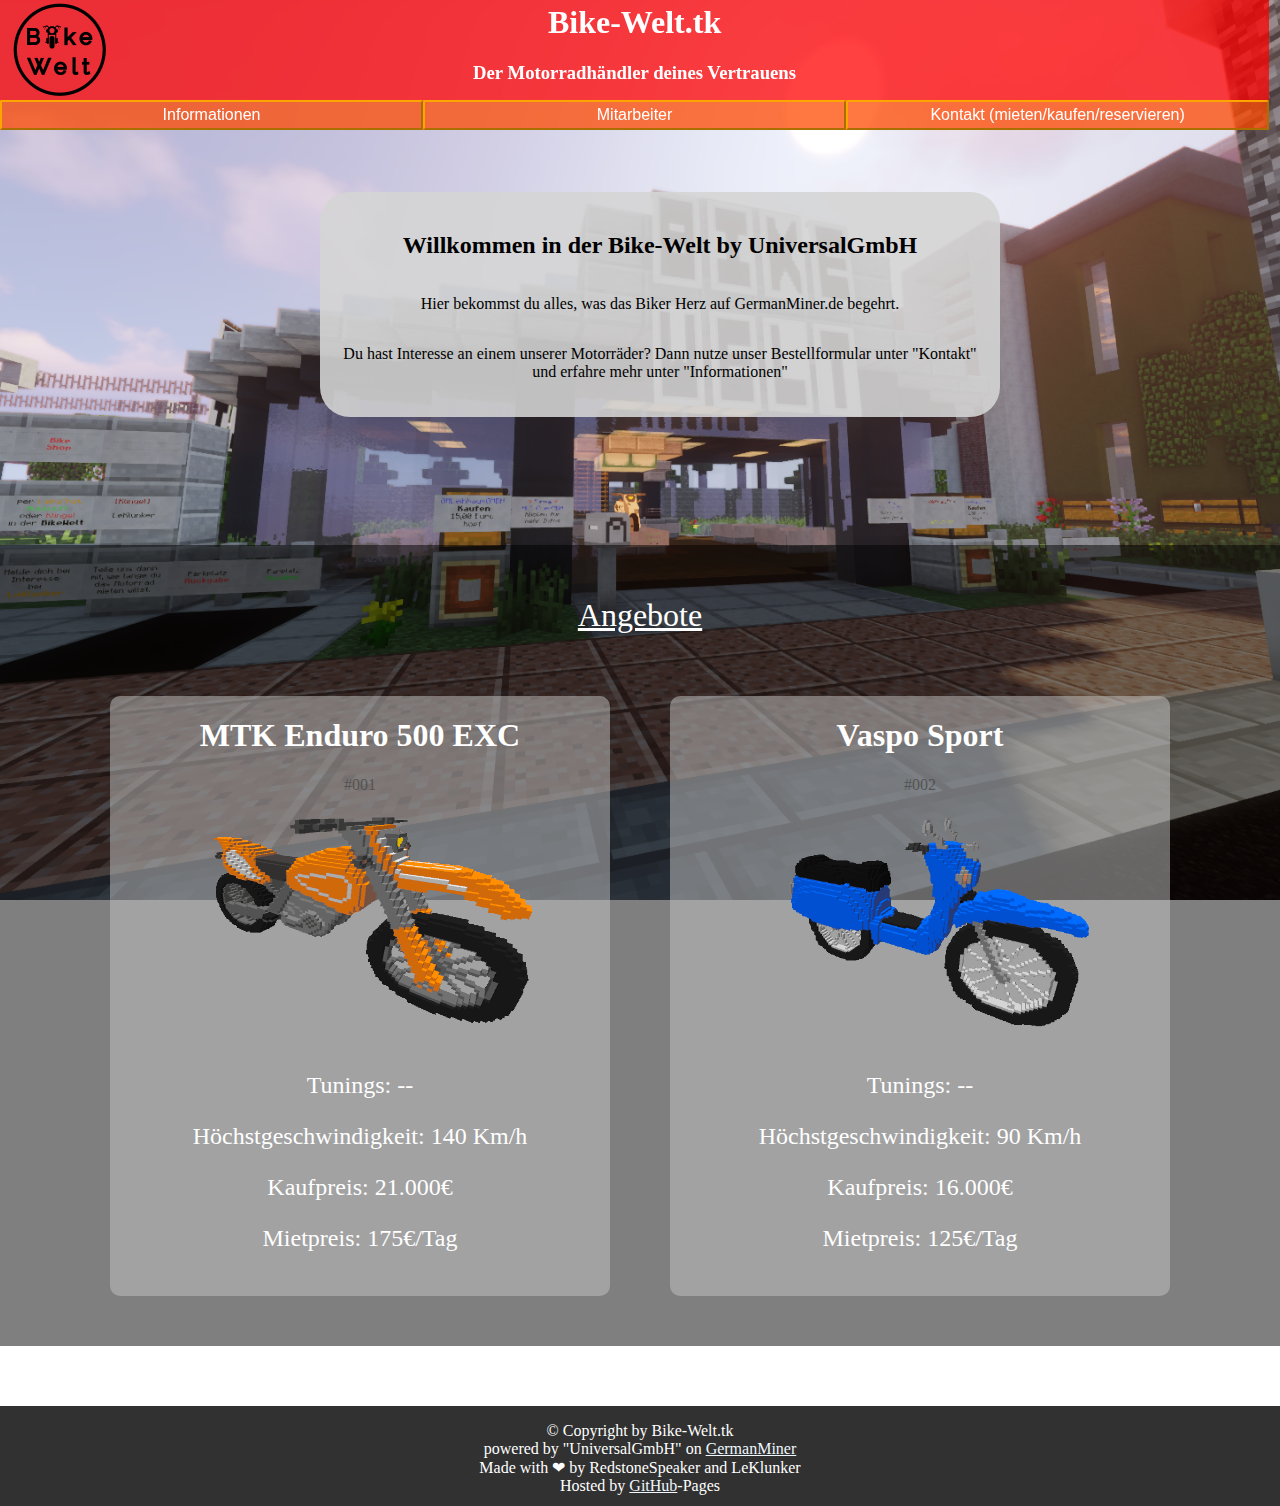
<file: index.html>
<!DOCTYPE html>
<head>
    <meta http-equiv="Cache-Control" content="no-cache, no-store, must-revalidate" />
    <script src="assets/index.js"></script>
    <meta charset="UTF-8">
    <link rel="stylesheet" href="assets/stylesheet.css">
    <title>Bike-Welt</title>
    <link rel="icon" type="image/x-icon" href="assets/pictures/Favicon.ico">
</head>

<body>
    <div class="header" style="flex-flow: column;">
        <img src="assets/pictures/Favicon.png" class="logo">
        <h1 class="center headingHigher">Bike-Welt.tk</h1>
        <h3 class="center" >Der Motorradhändler deines Vertrauens</h3>
    </div>
    <div class="navBar">
        <div class="navBarSection">
            <button class="navButton" onclick="gotoInformationFromMain()">Informationen</button>
            <button class="navButton" onclick="gotoEmployeesFromMain()">Mitarbeiter</button>
            <button class="navButton" onclick="gotoContactFromMain()">Kontakt (mieten/kaufen/reservieren)</button>
            
        </div>
    </div>
    <div class="spacer"> 
        <div class="sells welcomeMessage">
            <h2>Willkommen in der Bike-Welt by UniversalGmbH</h2>
            <p>Hier bekommst du alles, was das Biker Herz auf GermanMiner.de begehrt.</p>
            <p>Du hast Interesse an einem unserer Motorräder? Dann nutze unser Bestellformular unter "Kontakt" und erfahre mehr unter "Informationen"</p>
        </div>
    </div>
    <div class="sells">
        <div style="width: 100%; height: auto;">
            <p class="Heading">Angebote</p>
        </div>
        <div class="sell center">
            <h1 class="center">MTK Enduro 500 EXC</h1>
            <p class="idNumber center">#001</p>
            <img src="assets/pictures/bikes/Cross.Orange.FrontSide.png" style="width: 340px; height: 250px; margin-left: 20px;">
            <p class="center sell">Tunings: --</p>
            <p class="center sell">Höchstgeschwindigkeit: 140 Km/h</p>
            <p class="center sell">Kaufpreis: 21.000€</p>
            <p class="center sell">Mietpreis: 175€/Tag</p> 
            <!--p class="center sell" style="color:red; font-weight:bold">Derzeit reserviert bis <br> 04.04.2022 20:00 Uhr</p -->
        </div>
        <div class="sell center">
            <h1 class="center">Vaspo Sport</h1>
            <p class="idNumber center">#002</p>
            <img src="assets/pictures/bikes/Vaspo.Blue.FrontSide.png" style="width: 340px; height: 250px; margin-left: 20px;">
            <p class="center sell">Tunings: --</p>
            <p class="center sell">Höchstgeschwindigkeit: 90 Km/h</p>
            <p class="center sell">Kaufpreis: 16.000€</p>
            <p class="center sell">Mietpreis: 125€/Tag</p> 
            <!--<p class="center sell" style="color:red; font-size:15px; font-weight: bold; ">Derzeit reserviert bis <br> 03.03.2022 20:00 Uhr</p> -->
        </div>
    </div>

    <div class="footer"> 
        <p class="center">
            © Copyright by Bike-Welt.tk 
            <br>
            powered by "UniversalGmbH" on <a href="https://germanminer.de" style="color: aliceblue;">GermanMiner</a>
            <br>
            Made with ❤ by RedstoneSpeaker and LeKlunker
            <br>
            Hosted by <a href="https://github.com" style="color: aliceblue;">GitHub</a>-Pages
        </p>
    </div>
</body>
</file>
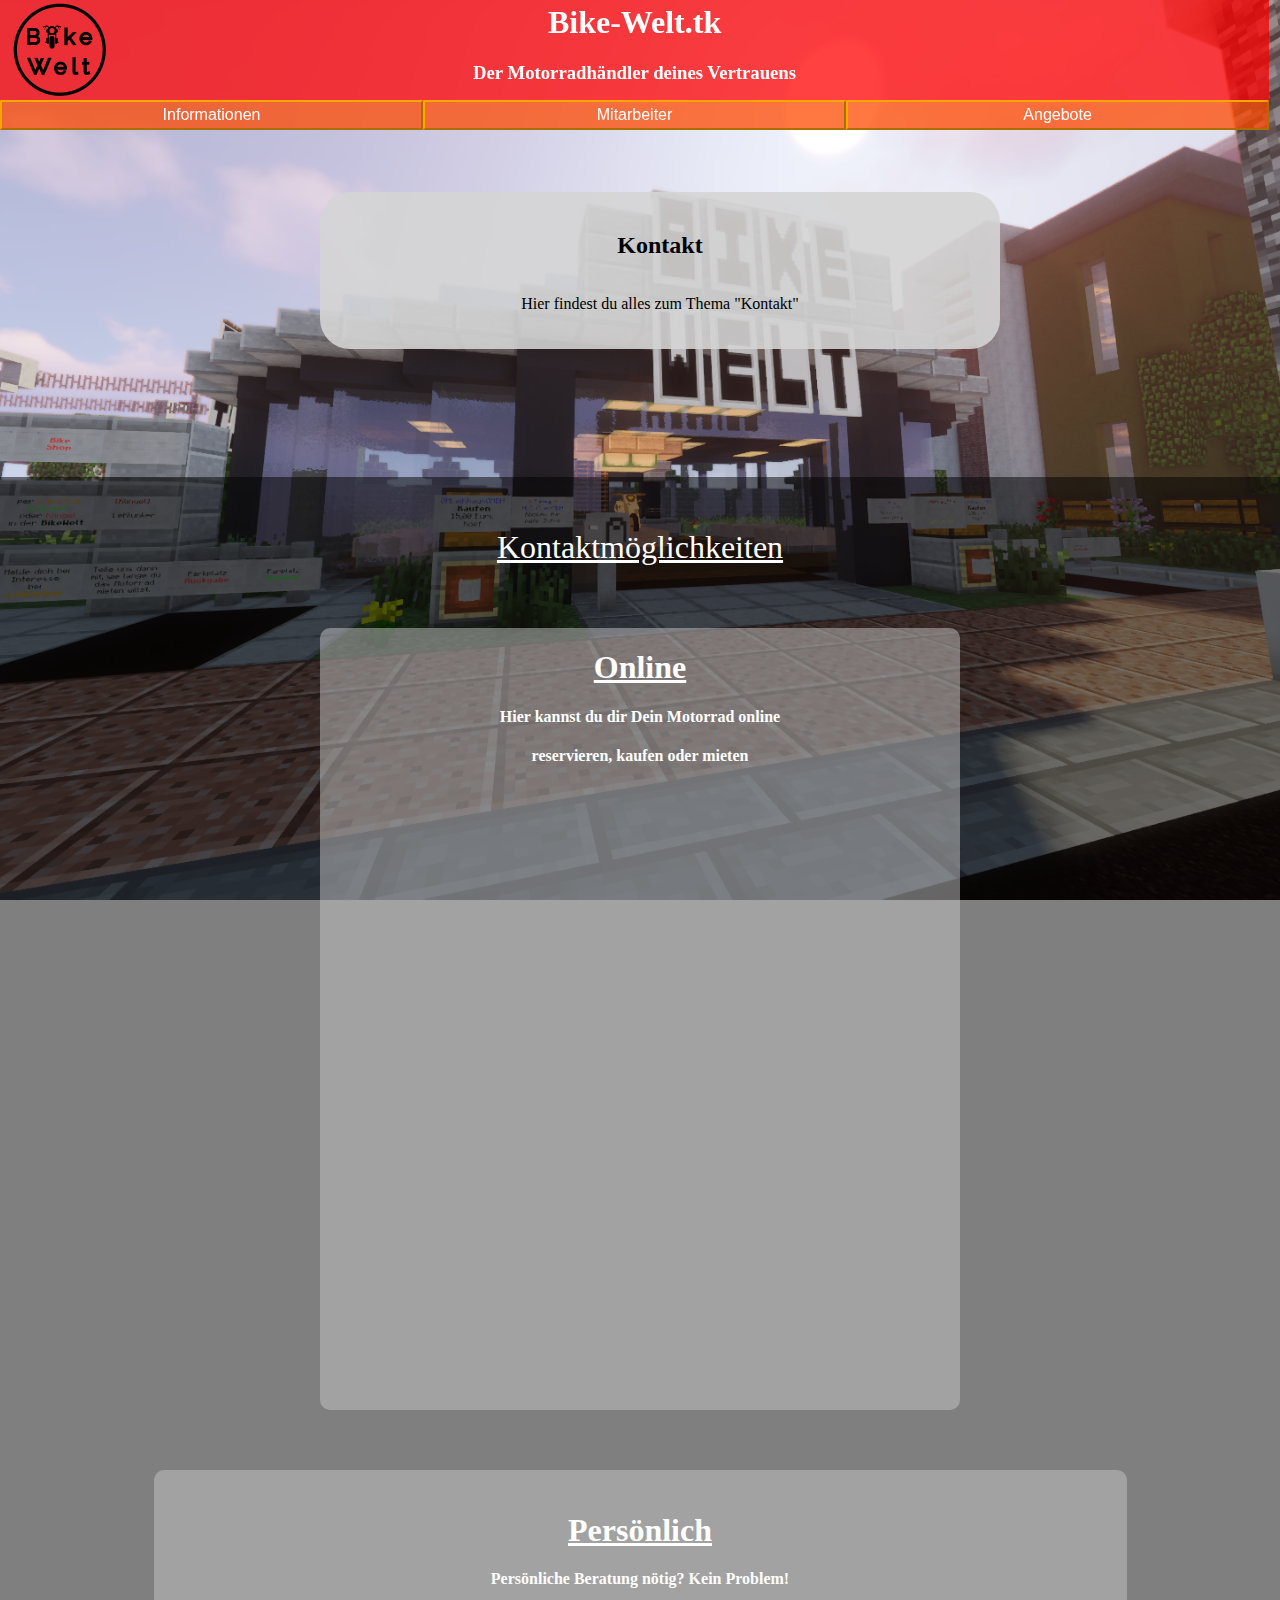
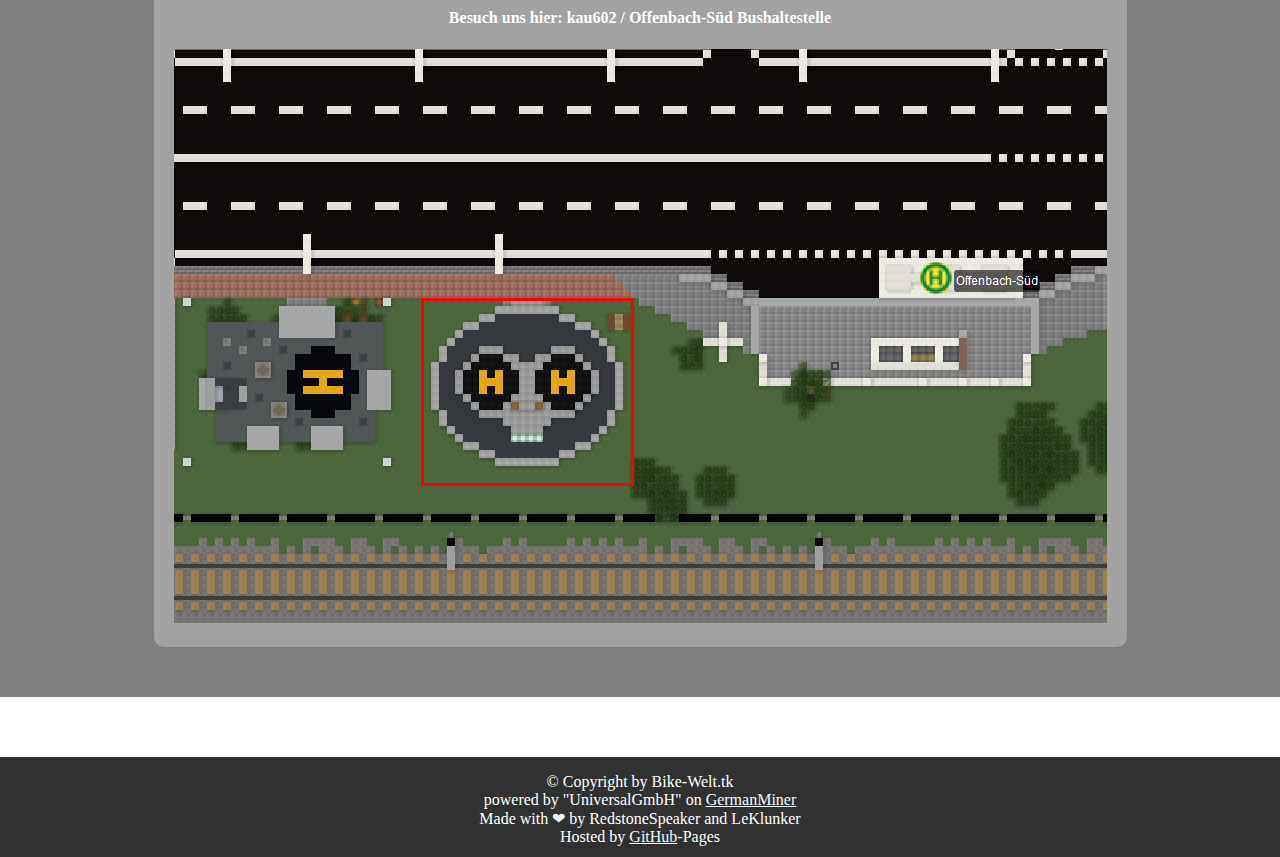
<file: contact/index.html>
<!DOCTYPE html>
<head>
    <meta http-equiv="Cache-Control" content="no-cache, no-store, must-revalidate" />
    <script src="../assets/index.js"></script>
    <meta charset="UTF-8">
    <link rel="stylesheet" href="../assets/stylesheet.css">
    <title>Bike-Welt</title>
    <link rel="icon" type="image/x-icon" href="../assets/pictures/Favicon.ico">
</head>

<body>
    <div class="header" style="flex-flow: column;">
        <img src="../assets/pictures/Favicon.png" class="logo">
        <h1 class="center headingHigher">Bike-Welt.tk</h1>
        <h3 class="center" >Der Motorradhändler deines Vertrauens</h3>
    </div>
    <div class="navBar">
        <div class="navBarSection">
            <button class="navButton" onclick="gotoInformation()">Informationen</button>
            <button class="navButton" onclick="gotoEmployees()">Mitarbeiter</button>
            <button class="navButton" onclick="gotoMain()">Angebote</button>
        </div>
    </div>
    <div class="spacer"> 
        <div class="sells welcomeMessage">
            <h2>Kontakt</h2>
            <p>Hier findest du alles zum Thema "Kontakt"</p>
        </div>
    </div>
    <div class="sells">
        <div style="width: 100%; height: auto;">
            <p class="Heading">Kontaktmöglichkeiten</p>
        </div>
        <div class="sell" style="height: auto; width: auto;">
            <h1 class="center" style="text-decoration: underline;">Online</h1>
            <h4 class="center">Hier kannst du dir Dein Motorrad online</h4>
            <h4 class="center">reservieren, kaufen oder mieten</h4>
            <iframe src="https://docs.google.com/forms/d/e/1FAIpQLSd6GCfK4pZwDFTZzsoVxp_jIMsB7Sf-AccuHol2eaeB1QmTVQ/viewform?embedded=true" width="640" height="620" frameborder="0" marginheight="0" marginwidth="0">Wird geladen…</iframe>
        </div>
        <div class="sell" style="height: auto; width: auto; padding: 20px;">
            <h1 class="center" style="text-decoration: underline;">Persönlich</h1>
            <h4 class="center">Persönliche Beratung nötig? Kein Problem!</h4>
            <h4 class="center">Besuch uns hier: kau602 / Offenbach-Süd Bushaltestelle</h4>
            <img src="../assets/pictures/map.png">
        </div>
    </div>
    <div class="footer"> 
        <p class="center">
            © Copyright by Bike-Welt.tk 
            <br>
            powered by "UniversalGmbH" on <a href="https://germanminer.de" style="color: aliceblue;">GermanMiner</a>
            <br>
            Made with ❤ by RedstoneSpeaker and LeKlunker
            <br>
            Hosted by <a href="https://github.com" style="color: aliceblue;">GitHub</a>-Pages
        </p>
    </div>
</body>
</file>
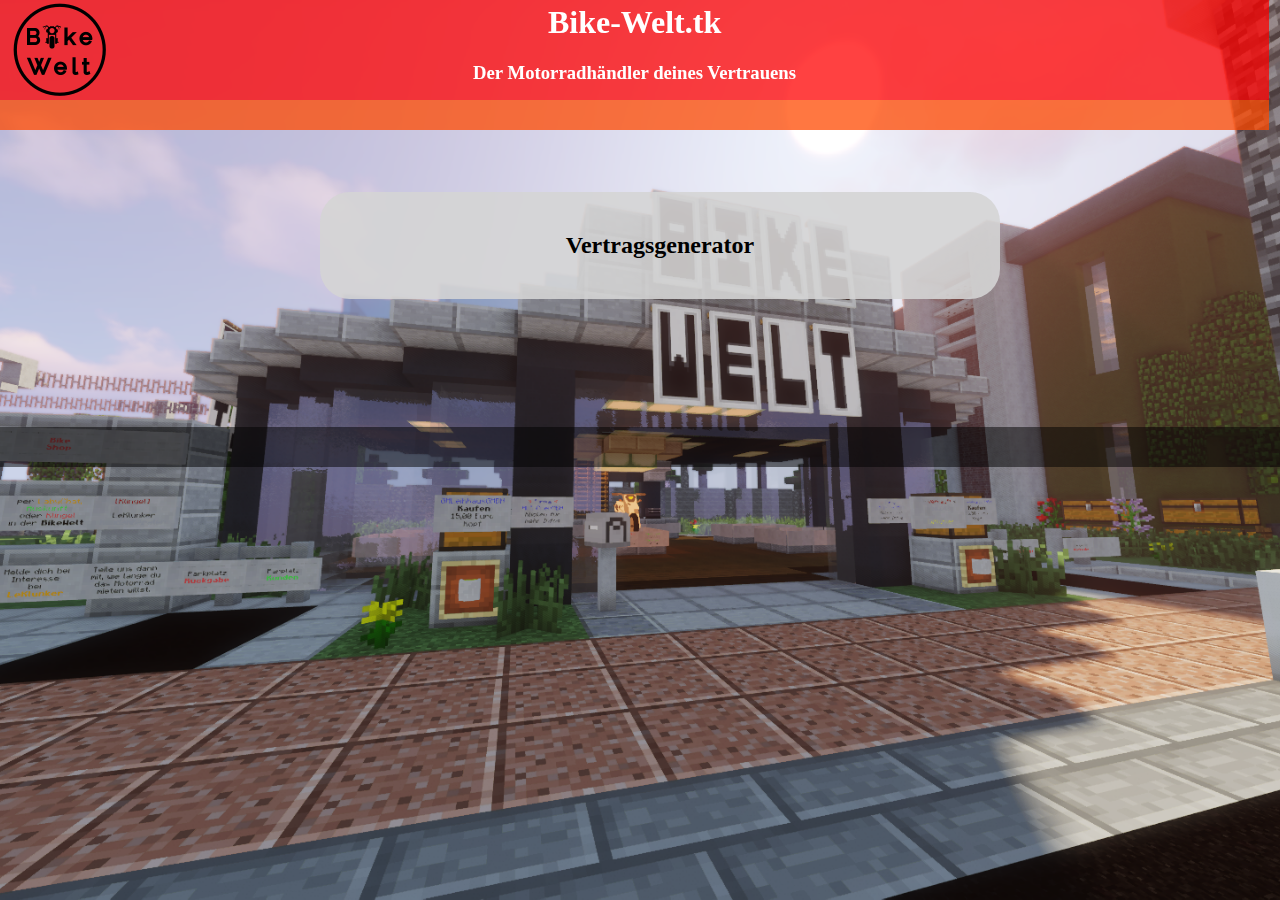
<file: generator/index.html>
<!DOCTYPE html>
<head>
    <meta http-equiv="Cache-Control" content="no-cache, no-store, must-revalidate" />
    <script src="../assets/index.js"></script>
    <meta charset="UTF-8">
    <link rel="stylesheet" href="../assets/stylesheet.css">
    <title>Bike-Welt</title>
    <link rel="icon" type="image/x-icon" href="../assets/pictures/Favicon.ico">
</head>

<body>
    <div class="header" style="flex-flow: column;">
        <img src="../assets/pictures/Favicon.png" class="logo">
        <h1 class="center headingHigher">Bike-Welt.tk</h1>
        <h3 class="center" >Der Motorradhändler deines Vertrauens</h3>
    </div>
    <div class="navBar">
    </div>
    <div class="spacer">
        <div class="sells welcomeMessage">
            <h2>Vertragsgenerator</h2>
        </div>
    </div>
    <div class="sells">
        
    </div>
</body>
</file>
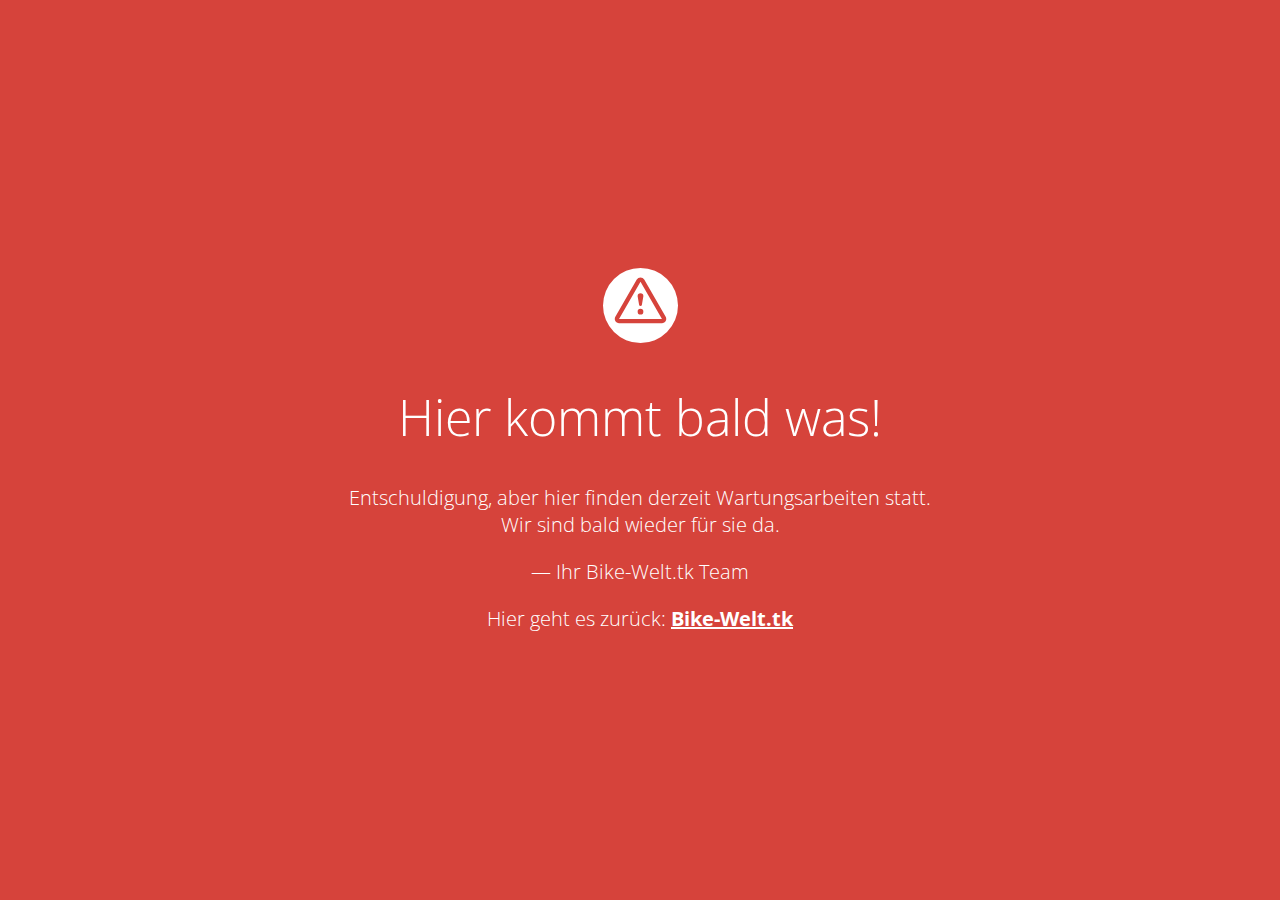
<file: maintenance/index.html>
<!doctype html>   
<head>
    <meta http-equiv="Cache-Control" content="no-cache, no-store, must-revalidate" />
    <title>Wartungsarbeiten</title>
    <link rel="icon" type="image/x-icon" href="../assets/pictures/Favicon.ico">
    <link href="https://fonts.googleapis.com/css?family=Open+Sans:300,400,700" rel="stylesheet">
</head>
<style>
  html, body { padding: 0; margin: 0; width: 100%; height: 100%; }
  * {box-sizing: border-box;}
  body { text-align: center; padding: 0; background: #d6433b; color: #fff; font-family: Open Sans; }
  h1 { font-size: 50px; font-weight: 100; text-align: center;}
  body { font-family: Open Sans; font-weight: 100; font-size: 20px; color: #fff; text-align: center; display: -webkit-box; display: -ms-flexbox; display: flex; -webkit-box-pack: center; -ms-flex-pack: center; justify-content: center; -webkit-box-align: center; -ms-flex-align: center; align-items: center;}
  article { display: block; width: 700px; padding: 50px; margin: 0 auto; }
  a { color: #fff; font-weight: bold;}
  a:hover { text-decoration: none; }
  svg { width: 75px; margin-top: 1em; }
</style>

<article>
    <svg xmlns="http://www.w3.org/2000/svg" viewBox="0 0 202.24 202.24"><defs><style>.cls-1{fill:#fff;}</style></defs>
        <title>Asset 3</title><g id="Layer_2" data-name="Layer 2"><g id="Capa_1" data-name="Capa 1">
            <path class="cls-1" d="M101.12,0A101.12,101.12,0,1,0,202.24,101.12,101.12,101.12,0,0,0,101.12,0ZM159,148.76H43.28a11.57,11.57,0,0,1-10-17.34L91.09,31.16a11.57,11.57,0,0,1,20.06,0L169,131.43a11.57,11.57,0,0,1-10,17.34Z"/><path class="cls-1" d="M101.12,36.93h0L43.27,137.21H159L101.13,36.94Zm0,88.7a7.71,7.71,0,1,1,7.71-7.71A7.71,7.71,0,0,1,101.12,125.63Zm7.71-50.13a7.56,7.56,0,0,1-.11,1.3l-3.8,22.49a3.86,3.86,0,0,1-7.61,0l-3.8-22.49a8,8,0,0,1-.11-1.3,7.71,7.71,0,1,1,15.43,0Z"/></g></g></svg>
    <h1>Hier kommt bald was!</h1>
    <div>
        <p>Entschuldigung, aber hier finden derzeit Wartungsarbeiten statt. Wir sind bald wieder für sie da.</p>
        <p>&mdash; Ihr Bike-Welt.tk Team</p>
        <p>Hier geht es zurück: <a href="../">Bike-Welt.tk</a></p>
    </div>
</article>
</file>
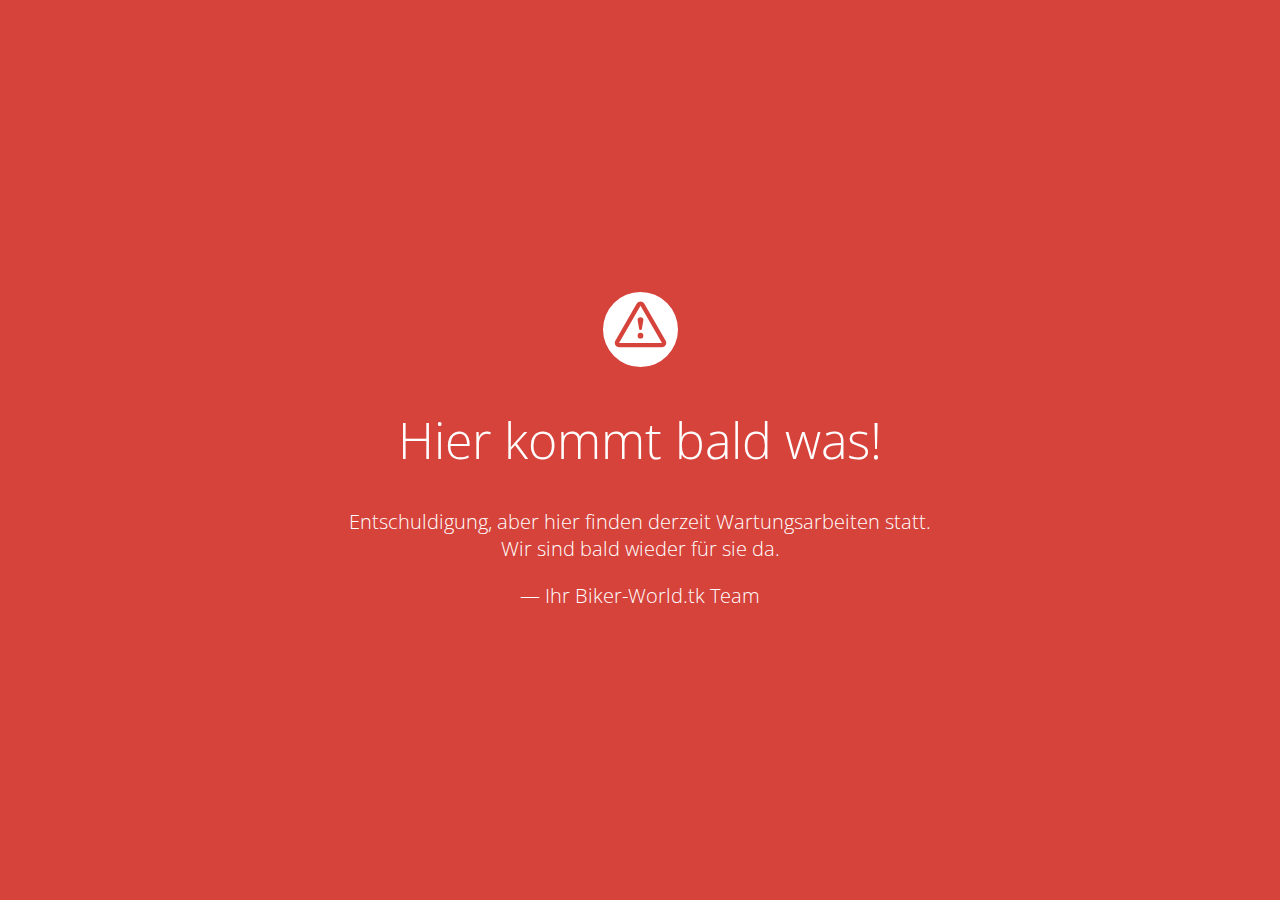
<file: Wartungsarbeiten/index.html>
<!doctype html>
<title>Wartungsarbeiten</title>
<link rel="icon" type="image/x-icon" href="../assets/pictures/Favicon.ico">
<link href="https://fonts.googleapis.com/css?family=Open+Sans:300,400,700" rel="stylesheet">
<style>
  html, body { padding: 0; margin: 0; width: 100%; height: 100%; }
  * {box-sizing: border-box;}
  body { text-align: center; padding: 0; background: #d6433b; color: #fff; font-family: Open Sans; }
  h1 { font-size: 50px; font-weight: 100; text-align: center;}
  body { font-family: Open Sans; font-weight: 100; font-size: 20px; color: #fff; text-align: center; display: -webkit-box; display: -ms-flexbox; display: flex; -webkit-box-pack: center; -ms-flex-pack: center; justify-content: center; -webkit-box-align: center; -ms-flex-align: center; align-items: center;}
  article { display: block; width: 700px; padding: 50px; margin: 0 auto; }
  a { color: #fff; font-weight: bold;}
  a:hover { text-decoration: none; }
  svg { width: 75px; margin-top: 1em; }
</style>

<article>
    <svg xmlns="http://www.w3.org/2000/svg" viewBox="0 0 202.24 202.24"><defs><style>.cls-1{fill:#fff;}</style></defs>
        <title>Asset 3</title><g id="Layer_2" data-name="Layer 2"><g id="Capa_1" data-name="Capa 1">
            <path class="cls-1" d="M101.12,0A101.12,101.12,0,1,0,202.24,101.12,101.12,101.12,0,0,0,101.12,0ZM159,148.76H43.28a11.57,11.57,0,0,1-10-17.34L91.09,31.16a11.57,11.57,0,0,1,20.06,0L169,131.43a11.57,11.57,0,0,1-10,17.34Z"/><path class="cls-1" d="M101.12,36.93h0L43.27,137.21H159L101.13,36.94Zm0,88.7a7.71,7.71,0,1,1,7.71-7.71A7.71,7.71,0,0,1,101.12,125.63Zm7.71-50.13a7.56,7.56,0,0,1-.11,1.3l-3.8,22.49a3.86,3.86,0,0,1-7.61,0l-3.8-22.49a8,8,0,0,1-.11-1.3,7.71,7.71,0,1,1,15.43,0Z"/></g></g></svg>
    <h1>Hier kommt bald was!</h1>
    <div>
        <p>Entschuldigung, aber hier finden derzeit Wartungsarbeiten statt. Wir sind bald wieder für sie da.</p>
        <p>&mdash; Ihr Biker-World.tk Team</p>
    </div>
</article>
</file>
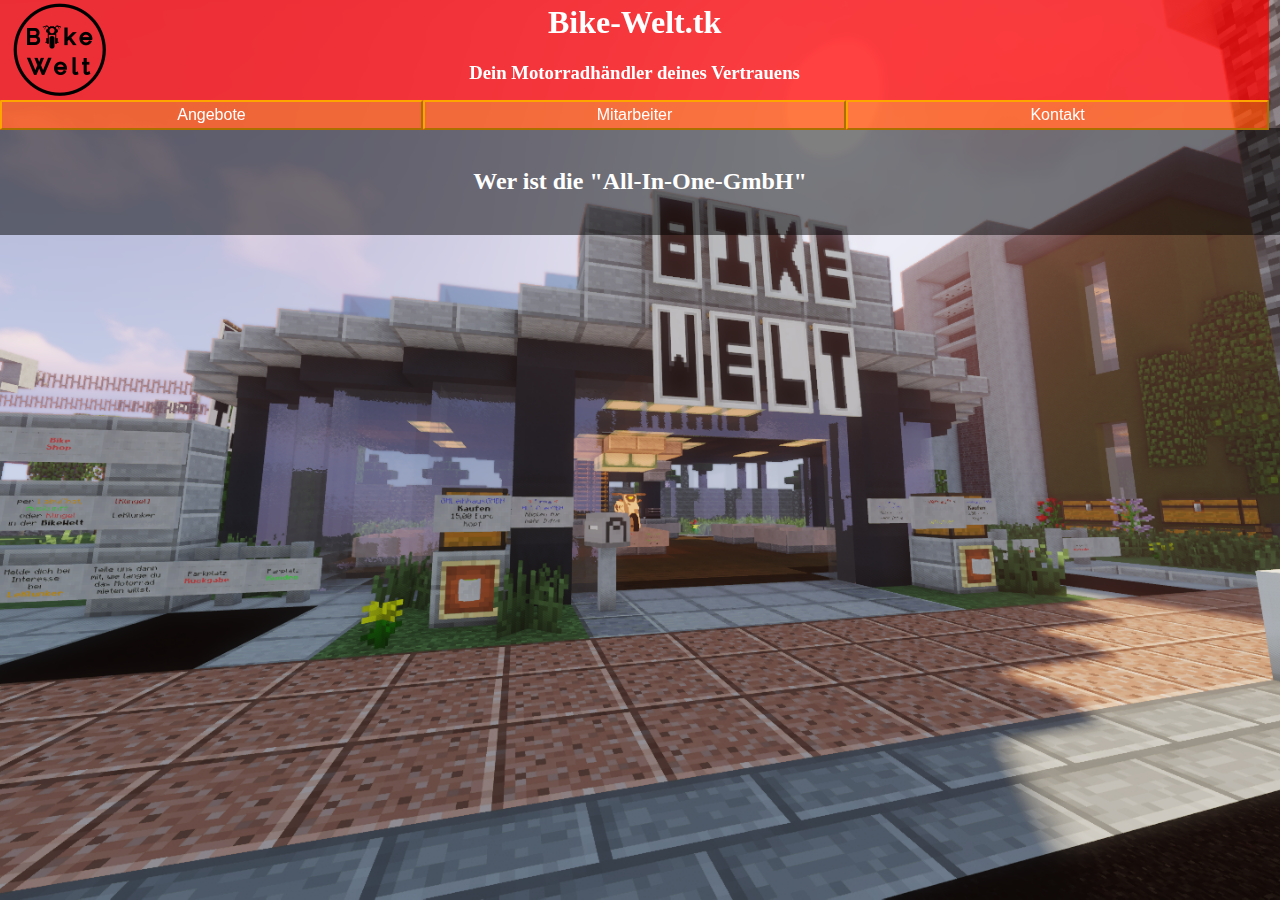
<file: information/information.html>
<!DOCTYPE html>
<head>
    <script src="../assets/index.js"></script>
    <meta charset="UTF-8">
    <link rel="stylesheet" href="../assets/stylesheet.css">
    <title>Bike-Welt</title>
    <link rel="icon" type="image/x-icon" href="../assets/pictures/Favicon.ico">
</head>

<body>
    <div class="header" style="flex-flow: column;">
        <img src="../assets/pictures/Favicon.png" class="logo">
        <h1 class="center headingHigher">Bike-Welt.tk</h1>
        <h3 class="center" >Dein Motorradhändler deines Vertrauens</h3>
    </div>
    <div class="navBar">
        <div class="navBarSection">
            <button class="navButton" onclick="gotoMain()">Angebote</button>
            <button class="navButton" onclick="gotoEmployees()">Mitarbeiter</button>
            <button class="navButton" onclick="gotoContact()">Kontakt</button>
        </div>
    </div>
    <div class="spacer"> 
    </div>
    <div class="sells">
        <h2>Wer ist die "All-In-One-GmbH"</h2>
    </div>
</file>
<file: assets/stylesheet.css>
body{
    background-image: url(../assets/pictures/other/shop-background.png);
    background-repeat: no-repeat;
    background-position-x: center;
    background-position-y: center;
    background-attachment: fixed;
    background-size: cover;
    margin: 0 !important;
}

.header{
    position: fixed !important; 
    position: absolute;
    height: 100px;
    width: 99.15%;
    background-color: rgba(255, 0, 0, 0.747);
    color: white;
}

.navBar{
    position: fixed !important; 
    position: absolute;
    height: 30px;
    width: 99.15%;
    background-color: rgba(255, 72, 0, 0.747);
    color: white; 
    margin-top: 100px;
}

.navButton{
    height: 100%;
    width: 100%;

    color: white;
    font-size: medium;
    background-color: transparent;

    border-radius: 2px;
    border-color: orange;
}

.navBarSection{
    width: 100%;
    height: 100%;

    align-content: center;
    display: flex;
}

.logo{
    height: 100px;
    width: 100px;
    padding-left: 10px;
}

.center{
    text-align: center;
}

.spacer{
    height: auto;
    width: 100%;

    margin-bottom: 10%;

    display: flex;
    flex-flow: row wrap;
    align-content: baseline;
    flex-grow: inherit;
}

.headingHigher{
    margin-top: -100px;
}

.sells{
    background-color: rgba(0, 0, 0, 0.5);
    color: white;

    display: flex;
    flex-flow: row wrap;
    align-content: baseline;
    justify-content: center;
    flex-grow: inherit;
    align-self: center;

    height: auto;
    padding: 20px;
}

div.sell{
    background-color: rgba(197, 197, 197, 0.5);
    border: 2px rgba(128, 128, 128, 0.5);
    border-radius: 10px;

    height: 600px;
    width: 500px;

    margin: 30px;
}

p.sell{
    color: white;
    font-size: x-large;
}

p.notAvailable{
    color: white;
    font-size: 17px;

}

.idNumber{
    color: rgba(68, 68, 68, 0.733);
    font-size: medium;
    margin: 0px;
}

p.Heading{
    align-items: center;
    text-align: center;
    font-size: xx-large;
    color: white;
    text-decoration: underline;
}

.welcomeMessage{
    text-align: center;
    align-items: center;
    align-content: center;
    color: black;

    flex-flow: column nowrap;

    height: auto;
    width: 50%;
    background-color: rgba(212, 212, 212, 0.89);

    margin-top: 15%;
    margin-left: 25%;

    border-radius: 30px;
}

.footer{
    position: absolute;
    height: 100px;
    width: 100%;
    background-color: rgba(24, 24, 24, 0.89);
    color: white; 
    margin-top: 60px;
    margin-bottom: 40px;
}

.footerContent{
    width: 33,3%;
    height: 100%;

}

.autoHeight{
    height: auto !important;
}

.element-divider{
    border: 1px;
    border-style: solid;
    border-color: black;
}
</file>
